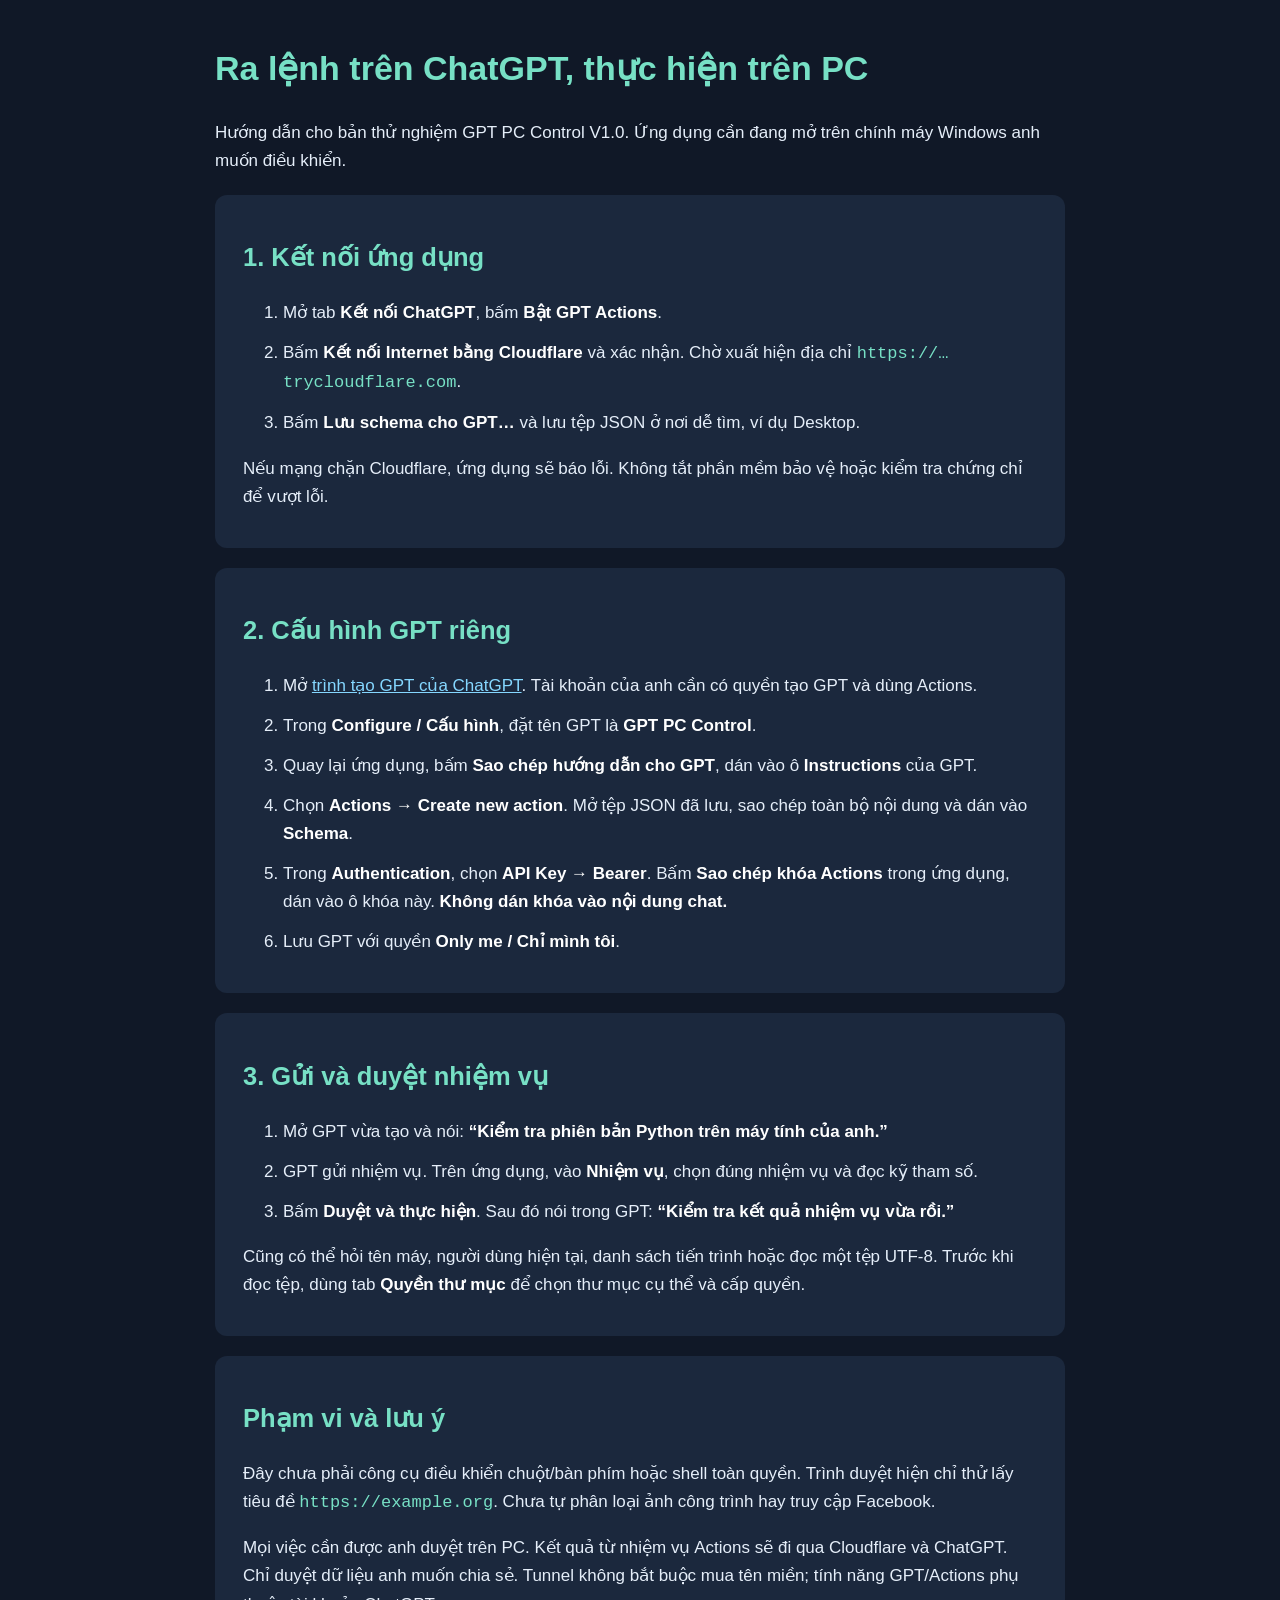
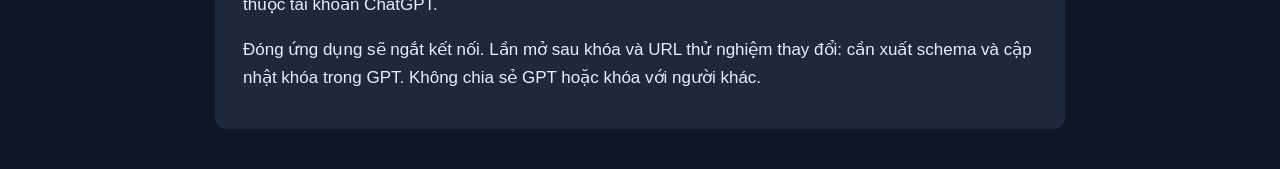
<file: gpt_pc_control/static/desktop-help.html>
<!doctype html>
<html lang="vi"><head><meta charset="utf-8"><meta name="viewport" content="width=device-width,initial-scale=1"><title>Kết nối GPT PC Control</title>
<style>body{font:17px/1.65 'Segoe UI',sans-serif;background:#101827;color:#e5eef9;margin:0}main{max-width:850px;margin:40px auto;padding:0 25px}h1,h2{color:#77e0c5}section{background:#1b283d;padding:20px 28px;border-radius:12px;margin:20px 0}strong{color:white}li{margin:12px 0}code{color:#77e0c5}a{color:#85d7ff}</style></head><body><main>
<h1>Ra lệnh trên ChatGPT, thực hiện trên PC</h1>
<p>Hướng dẫn cho bản thử nghiệm GPT PC Control V1.0. Ứng dụng cần đang mở trên chính máy Windows anh muốn điều khiển.</p>
<section><h2>1. Kết nối ứng dụng</h2><ol>
<li>Mở tab <strong>Kết nối ChatGPT</strong>, bấm <strong>Bật GPT Actions</strong>.</li>
<li>Bấm <strong>Kết nối Internet bằng Cloudflare</strong> và xác nhận. Chờ xuất hiện địa chỉ <code>https://…trycloudflare.com</code>.</li>
<li>Bấm <strong>Lưu schema cho GPT…</strong> và lưu tệp JSON ở nơi dễ tìm, ví dụ Desktop.</li></ol>
<p>Nếu mạng chặn Cloudflare, ứng dụng sẽ báo lỗi. Không tắt phần mềm bảo vệ hoặc kiểm tra chứng chỉ để vượt lỗi.</p></section>
<section><h2>2. Cấu hình GPT riêng</h2><ol>
<li>Mở <a href="https://chatgpt.com/gpts/editor" target="_blank" rel="noopener noreferrer">trình tạo GPT của ChatGPT</a>. Tài khoản của anh cần có quyền tạo GPT và dùng Actions.</li>
<li>Trong <strong>Configure / Cấu hình</strong>, đặt tên GPT là <strong>GPT PC Control</strong>.</li>
<li>Quay lại ứng dụng, bấm <strong>Sao chép hướng dẫn cho GPT</strong>, dán vào ô <strong>Instructions</strong> của GPT.</li>
<li>Chọn <strong>Actions → Create new action</strong>. Mở tệp JSON đã lưu, sao chép toàn bộ nội dung và dán vào <strong>Schema</strong>.</li>
<li>Trong <strong>Authentication</strong>, chọn <strong>API Key → Bearer</strong>. Bấm <strong>Sao chép khóa Actions</strong> trong ứng dụng, dán vào ô khóa này. <strong>Không dán khóa vào nội dung chat.</strong></li>
<li>Lưu GPT với quyền <strong>Only me / Chỉ mình tôi</strong>.</li></ol></section>
<section><h2>3. Gửi và duyệt nhiệm vụ</h2><ol>
<li>Mở GPT vừa tạo và nói: <strong>“Kiểm tra phiên bản Python trên máy tính của anh.”</strong></li>
<li>GPT gửi nhiệm vụ. Trên ứng dụng, vào <strong>Nhiệm vụ</strong>, chọn đúng nhiệm vụ và đọc kỹ tham số.</li>
<li>Bấm <strong>Duyệt và thực hiện</strong>. Sau đó nói trong GPT: <strong>“Kiểm tra kết quả nhiệm vụ vừa rồi.”</strong></li></ol>
<p>Cũng có thể hỏi tên máy, người dùng hiện tại, danh sách tiến trình hoặc đọc một tệp UTF-8. Trước khi đọc tệp, dùng tab <strong>Quyền thư mục</strong> để chọn thư mục cụ thể và cấp quyền.</p></section>
<section><h2>Phạm vi và lưu ý</h2><p>Đây chưa phải công cụ điều khiển chuột/bàn phím hoặc shell toàn quyền. Trình duyệt hiện chỉ thử lấy tiêu đề <code>https://example.org</code>. Chưa tự phân loại ảnh công trình hay truy cập Facebook.</p>
<p>Mọi việc cần được anh duyệt trên PC. Kết quả từ nhiệm vụ Actions sẽ đi qua Cloudflare và ChatGPT. Chỉ duyệt dữ liệu anh muốn chia sẻ. Tunnel không bắt buộc mua tên miền; tính năng GPT/Actions phụ thuộc tài khoản ChatGPT.</p>
<p>Đóng ứng dụng sẽ ngắt kết nối. Lần mở sau khóa và URL thử nghiệm thay đổi: cần xuất schema và cập nhật khóa trong GPT. Không chia sẻ GPT hoặc khóa với người khác.</p></section>
</main></body></html>
</file>
